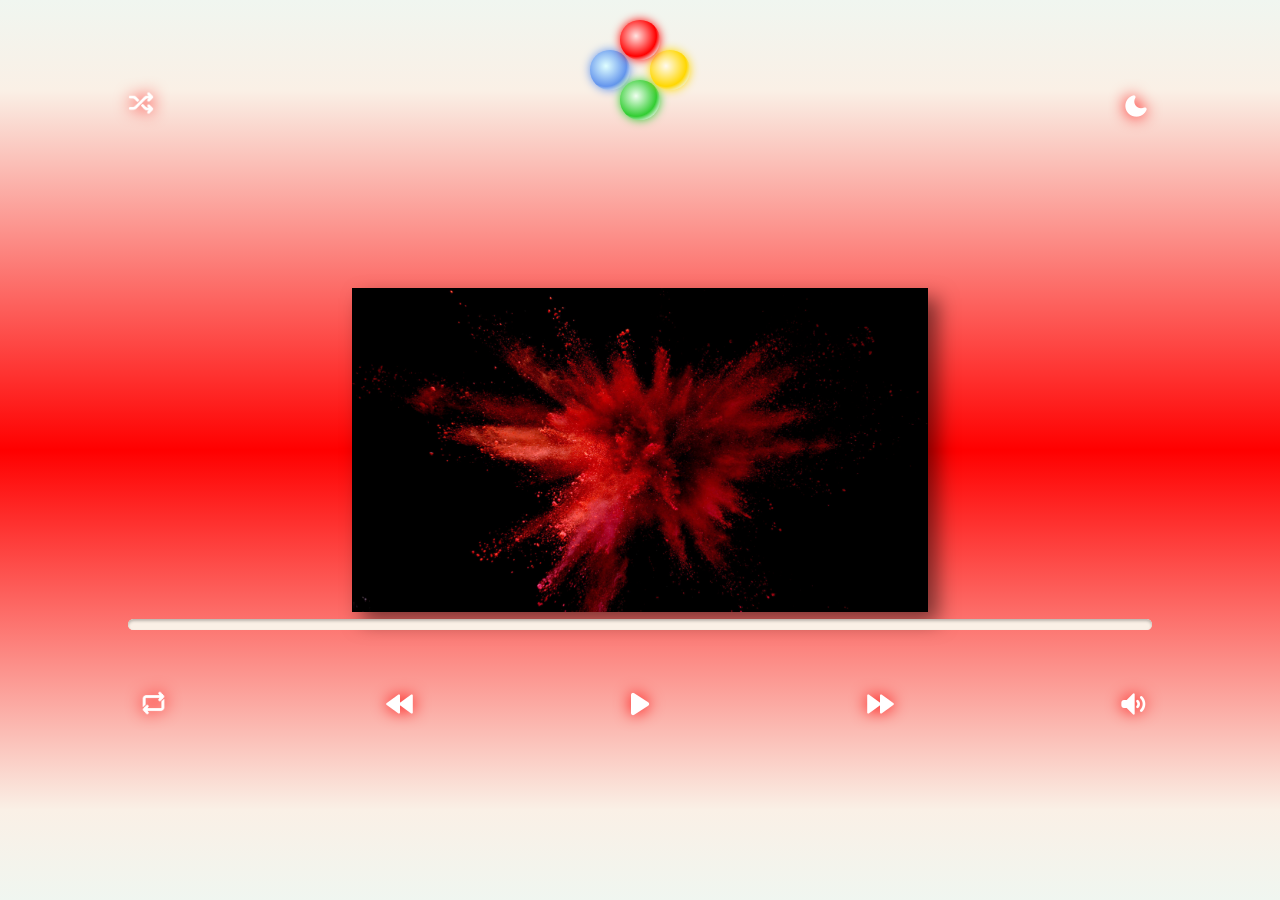
<file: im2320/assign_2/index.html>
<!DOCTYPE html>
  <!--
    The design of music albulm website is inspired by the movie "Inside Out".
    We try to live a happy life, but we can't always be happy. Some days just would be happy, and some days would be infinitely depressed.
    Feeling negative emotions doesn't mean one's getting worse. The important thing is to embrace and love yourself at every moment.
    It's okay to be depressed, it's okay to be angry.
    I hope this music album website helps its users to accept and take care of their feelings with music , loving every moment of themselves.
  -->

<html lang="en">

  <head>

    <meta charset="utf-8" name="viewport" content="width=device-width, initial-scale=1.0">
    <title>Interactive Media Assignment2 by Yeonsu Sim</title>
    <!-- I made a favicon with 4 music balls.   -->
    <link rel="icon" type="image/x-icon" href="./images/favicon-32x32.png">
    <link rel="stylesheet" href="style.css">
    <script src="playerControls.js" defer></script>

  </head>

  <body>
    <!-- 'background' div tag is for changing whole screen background image -->
    <div id="background">

      <!-- 
        When I heared musics of this album, I felt they're expressing different emotions each other.
        Therefore, I visualized each music with color by making music balls and adding some images of represent them.
        Each 'music ball' tag contains 5 datas for switching visual things of the website.
      -->
      <button id="blueBall" class="musicBall" type="button"
      data-color="cornflowerblue"
      data-gradient="linear-gradient(var(--col-02), var(--col-05) 10%, cornflowerblue, var(--col-05) 90%, var(--col-02))"
      data-src="https://thelongesthumstore.sgp1.cdn.digitaloceanspaces.com/IM-2250/p-hase_Leapt.mp3"
      data-img="./images/blueImg.jpeg"
      data-progress="progress-blue"
      ></button> 
      <button id="greenBall" class="musicBall" type="button"
      data-color="limegreen"
      data-gradient="linear-gradient(var(--col-02), var(--col-05) 10%, limegreen, var(--col-05) 90%, var(--col-02))"
      data-src="https://thelongesthumstore.sgp1.cdn.digitaloceanspaces.com/IM-2250/p-hase_Dry-Down-feat-Ben-Snaath.mp3"
      data-img="./images/greenImg.jpeg"
      data-progress="progress-green"
      ></button>
      <button id="yellowBall" class="musicBall" type="button"
      data-color="gold"
      data-gradient="linear-gradient(var(--col-02), var(--col-05) 10%, gold, var(--col-05) 90%, var(--col-02))"
      data-src="https://thelongesthumstore.sgp1.cdn.digitaloceanspaces.com/IM-2250/p-hase_Water-Feature.mp3"
      data-img="./images/yellowImg.jpeg"
      data-progress="progress-yellow"
      ></button>
      <button id="redBall" class="musicBall" type="button"
        data-color="red"
        data-gradient="linear-gradient(var(--col-02), var(--col-05) 10%, red, var(--col-05) 90%, var(--col-02))"
        data-src="https://thelongesthumstore.sgp1.cdn.digitaloceanspaces.com/IM-2250/p-hase_Hes.mp3"
        data-img="./images/redImg.jpeg"
        data-progress="progress-red"
      ></button>

      <!-- 'blinder' div tag is for night swift function-->
      <div id="blinder">
        <!-- 'colorImage' img tag is for full screen function-->
        <img id="colorImage" src="./images/redImg.jpeg" alt="">
      </div>
      
      <!-- This element holds all of the media player -->
      <div class="audio-player-wrapper">
        <!-- This element holds the audio element and the overlay -->
        <div class="audio-element-wrapper">
          <!-- Audio element -->
          <audio id="audioElement" controls></audio>
        </div>

        <!-- this element holds all of the custom controls -->
        <div id="controlsWrapper" class="audio-controls-wrapper">

          <!-- Indicate current time of audio -->
          <progress id="progressBar" class="audio-progress-bar" value="0"></progress>

          <!-- Button for loop, one loop, and no loop function -->
          <button id="loopButton" class="audio-control-button"></button>
          <!-- Button for backward function -->
          <button id="backwardButton" class="audio-control-button"></button>
          <!-- Img for audio overlay -->
          <img id="audioPlayOverlay" src="./images/loadingBalls.png">
          <!-- Button for play and pause function -->
          <button id="playButton" class="audio-control-button"></button>
          <!-- Button for forward function -->
          <button id="forwardButton" class="audio-control-button"></button>
          <!-- Button for mute and numute function -->
          <button id="muteButton" class="audio-control-button"></button>
          <!-- Button for shuffle and unshuffle function -->
          <button id="shuffleButton" class="audio-control-button"></button>
          <!-- Button for night shift function -->
          <button id="nightShiftButton" class="audio-control-button"></button>

        </div>
        
      </div> 

    </div>
  </body>

</html>
</file>
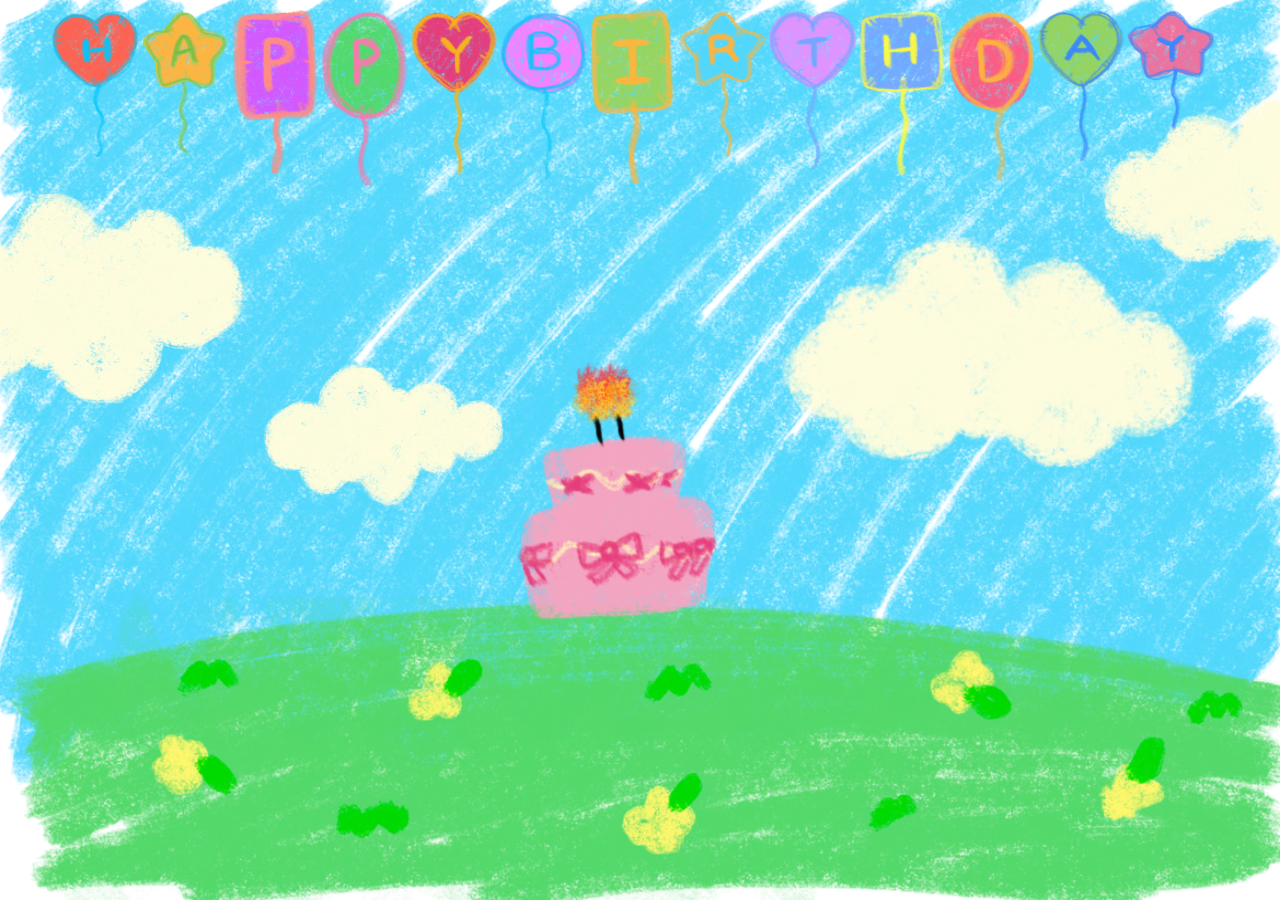
<file: im2320/assign_3/index.html>
<!DOCTYPE html>
<html lang="en">
<head>
    <meta charset="UTF-8">
    <meta name="viewport" content="width=device-width, initial-scale=1.0">
    <!-- I used "Dray" event to  -->
    <title>Happy Birthday! by Yeosu Sim</title>
    <link rel="icon" type="image/x-icon" href="./img/favicon.ico">
    <link rel="stylesheet" href="style.css">
    <script src="control.js" defer></script>
</head>
<body>
    <!-- background image -->
    <img id="background" src="./img/skyGround.png" draggable="false">

    <!-- balloon image -->
    <img class="balloon movable" id="heartH" src="./img/heartH.png">
    <img class="balloon movable" id="starA" src="./img/starA.png">
    <img class="balloon movable" id="squareP" src="./img/squareP.png">
    <img class="balloon movable" id="circleP" src="./img/circleP.png">
    <img class="balloon movable" id="heartY" src="./img/heartY.png">
    <img class="balloon movable" id="circleB" src="./img/circleB.png">
    <img class="balloon movable" id="squareI" src="./img/squareI.png">
    <img class="balloon movable" id="starR" src="./img/starR.png">
    <img class="balloon movable" id="heartT" src="./img/heartT.png">
    <img class="balloon movable" id="squareH" src="./img/squareH.png">
    <img class="balloon movable" id="circlrD" src="./img/circlrD.png">
    <img class="balloon movable" id="heartA" src="./img/heartA.png">
    <img class="balloon movable" id="starY" src="./img/starY.png">

    <!-- cloud image -->
    <img class="cloud movable" id="cloud1" src="./img/cloud1.png">
    <img class="cloud movable" id="cloud2" src="./img/cloud2.png">
    <img class="cloud movable" id="cloud3" src="./img/cloud3.png">
    <img class="cloud movable" id="cloud4" src="./img/cloud4.png">
    <img class="cake movable" id="cake" src="./img/cake.png">
</body>
</html>
</file>
<file: im2320/assign_2/style.css>
/*  Default set */
*{
  box-sizing: border-box;
  background-origin: border-box;
  margin: 0;
}

/* Basis for colour palette comes from 1bit Monitor Glow Palette by Polyducks */
/* https://lospec.com/palette-list/1bit-monitor-glow */
:root{
  --col-01:#222323;
  --col-02:#f0f6f0;
  --col-03:#5252ff;
  --col-04:#b6e878;
  --col-05:#faf0e6;
  --col-06:#6f6f6f;
  --border: 1px solid var(--col-02);
}

/* background set */
#background{
  display: flex;
  flex-direction: column;
  align-items: center;
  position: absolute;
  height: 100%;
  width: 100%;
  background-image: linear-gradient(var(--col-02), var(--col-05) 10%, var(--col-01), var(--col-05) 90%, var(--col-02));
  overflow: hidden;
}

/* audio player wrapper set */
.audio-player-wrapper{
  display: inline-flex;
  flex-direction: column;
  align-items: center;
  position: fixed;
  bottom: 20%;
  width: 50%;
}

/* becuase I want to overlay the play icon on the audio they need to be in their own wrapper */
.audio-element-wrapper{
  display: grid;
  grid-template-columns: 1fr;
  grid-template-rows: 1fr;
  padding: 5%;
}

/* night shift set */
#blinder{
  position: absolute;
  width: 100%;
  height: 100%;
  background-color: transparent;
  display: inline-flex;
  flex-direction: column;
  align-items: center;
  justify-content: center;
}

/* center image set */
#colorImage{
  z-index: 0;
  width: 45%;
  flex: inherit;
  filter: drop-shadow(10px 10px 10px rgba(0,0,0, 0.5));
  cursor: pointer;
}

/* becuase I want 'musicBall' buttons relatively to move in their own wrapper */
.musicBall{
  border: none;
  padding: 20px;
  position: absolute;
  margin: 10px;
  border-radius: 50%;
  cursor: pointer;
  margin-top: 40px;
}
/* 'var(--col-01)Ball' button set */
#redBall{
  /* 
    I choose radial gradent image starting with left corner,
    because I want it to be shown as three demensions.
  */
  background-image: radial-gradient(
    farthest-corner at 40% 40%,
    mistyrose,  red 60%, var(--col-02) 80%);

    /* drop shadow with it's color */
    filter: drop-shadow(0 0 0.3rem red);
}
#redBall:hover{
  background-image: radial-gradient(
    farthest-corner at 40% 40%,
    mistyrose, rgb(255, 91, 91) 60%, var(--col-02) 80%);
}
#redBall:active{
  transform: scale(1.5);
}
/* 'yellowBall' button set */
#yellowBall{
  background-image: radial-gradient(
    farthest-corner at 40% 40%,
    floralwhite, gold 60%, var(--col-02) 80%);
    filter: drop-shadow(0 0 0.3rem gold);
}
#yellowBall:hover {
  background-image: radial-gradient(
    farthest-corner at 40% 40%,
    floralwhite, rgb(255, 228, 78) 60%, var(--col-02) 80%);
}
#yellowBall:active{
  transform: scale(1.5);
}
/* 'greenBall' button set */
#greenBall{
  background-image: radial-gradient(
    farthest-corner at 40% 40%,
    honeydew, limegreen 60%, var(--col-02) 80%);
    filter: drop-shadow(0 0 0.3rem limegreen);
}
#greenBall:hover{
  background-image: radial-gradient(
    farthest-corner at 40% 40%,
    honeydew, rgb(80, 219, 80) 60%, var(--col-02) 80%);
}
#greenBall:active{
  transform: scale(1.5);
}
/* 'blueBall' button set */
#blueBall{
  background-image: radial-gradient(
  farthest-corner at 40% 40%,
  lightcyan, cornflowerblue 60%, var(--col-02) 80%);
  filter: drop-shadow(0 0 0.3rem cornflowerblue);
}
#blueBall:hover{
  background-image: radial-gradient(
  farthest-corner at 40% 40%,
  lightcyan, rgb(139, 175, 241) 60%, var(--col-02) 80%);
}
#blueBall:active{
  transform: scale(1.5);
}

/* margin set for music balls's movement */
.moveToFirst{
  z-index:4;
  margin-top: 20px;
  margin-left: 0px;
  margin-right: 0px;
  transition: all 1.5s ease-in-out;
}
.moveToSecond{
  z-index:3;
  margin-top: 50px;
  margin-left: 0px;
  margin-right: -60px;
  transition: all 1.5s ease-in-out;
}
.moveToThird{
  z-index:2;
  margin-top: 80px;
  margin-left: 0px;
  margin-right: 0px;
  transition: all 1.5s ease-in-out;
}
.moveToFourth{
  z-index:1;
  margin-top: 50px;
  margin-left: -60px;
  margin-right: 0px;
  transition: all 1.5s ease-in-out;
}

/* audio element set */
#audioElement{
  width: 100%;
  grid-column: 1/2;
  grid-row: 1/2;
}

/* audio overlay set */
#audioPlayOverlay{
  width: 2rem;
  height: 2rem;
  grid-column: 1/2;
  grid-row: 1/2;
  justify-self: center;
  align-self: center;
  opacity: 0.6;
  pointer-events: none;
  display: none;
}

/* audio control buttons's wrapper set */
.audio-controls-wrapper{
  display: inline-block;
  width: 80%;
  justify-content: center;
  /* I choose position fixed because I want they fixed bottom of the whole screen */
  position: fixed;
  bottom: 30%;
}
/* this overwrites the above display:flex - something which is then undone when the JS loads */
#controlsWrapper{
  display: none;
}

/* audio control buttons's default set */
.audio-control-button{
  width: 2rem;
  height: 2rem;
  padding: .1rem;
  border: none;
  cursor: pointer;  /* change mouse pointer to finger */
  background-repeat: none;
  background-color: transparent;
  border-radius: 20%;
}
.audio-control-button:hover{
  background-color: rgba(255, 255, 255, 0.2);
}
.audio-control-button:active{
  background-color: rgba(0, 0, 0, 0.1);
}

/* play pause button set */
#playButton{
  background-image: url('./icons/play.png');
  position: fixed;
  bottom: 20%;
  filter: drop-shadow(0 0 0.5rem var(--col-01));
}
/* backward button set */
#backwardButton{
  background-image: url('./icons/backward.png');
  position: fixed;
  bottom: 20%;
  left: 30%;
  filter: drop-shadow(0 0 0.5rem var(--col-01));
}
/* backward button set */
#forwardButton{
  background-image: url('./icons/forward.png');
  position: fixed;
  bottom: 20%;
  right: 30%;
  filter: drop-shadow(0 0 0.5rem var(--col-01));
}
/* loop one-loop no-loop button set */
#loopButton{
  background-size: 1.6rem;
  width: 1.6rem;
  height: 1.6rem;
  background-image: url('./icons/loop.png');
  position: fixed;
  bottom: 20.5%;
  left: 11%;
  filter: drop-shadow(0 0 0.5rem var(--col-01));
}
/* mute unmute button set */
#muteButton{
  background-image: url('./icons/mute.png');
  position: fixed;
  bottom: 20%;
  right: 10%;
  filter: drop-shadow(0 0 0.5rem var(--col-01));
}
/* shuffle unshuffle button set */
#shuffleButton{
  background-image: url('./icons/shuffle.png');
  position: fixed;
  background-size: 1.6rem;
  width: 1.6rem;
  height: 1.6rem;
  top: 10%;
  left: 10%;
  filter: drop-shadow(0 0 0.5rem var(--col-01));
}
/* night shift button set */
#nightShiftButton{
  background-image: url('./icons/moon.png');
  position: fixed;
  top: 10%;
  right: 10%;
  filter: drop-shadow(0 0 0.5rem var(--col-01));
}

/* audio progress bar's default set */
.audio-progress-bar{
  -webkit-appearance: none;
  -moz-appearance: none;
  appearance: none;
  border: none;
  height: 0.7rem;
  width: 100%;
  cursor: pointer;
  background-color: var(--col-05);
  box-shadow: 0 1px 2px var(--col-06) outset;
  border-radius: 20px;
}
.audio-progress-bar:hover{
  transform: scaleY(1.3);  /* raise progress bar height */
}
/* audio progress bar set */
::-webkit-progress-bar {
  background-color: var(--col-05);
  box-shadow: 0 1px 2px var(--col-06) inset;
  border-radius: 20px;
  box-shadow: 0 2px 3px rgba(0, 0, 0, 0.25) inset;  
}
::-moz-progress-bar {
  background-color: var(--col-05);
  box-shadow: 0 1px 2px var(--col-06) inset;
  border-radius: 20px;
  box-shadow: 0 2px 3px rgba(0, 0, 0, 0.25) inset;  
}
::-webkit-progress-value {
  background: linear-gradient(90deg,var(--col-01), transparent 85%), linear-gradient(90deg, var(--col-05), var(--col-01));
  box-shadow: 0 2px 3px rgba(0, 0, 0, 0.25) outset;  
  border-radius: 20px;
}
::-moz-progress-bar {
  background: linear-gradient(90deg,var(--col-01), transparent 85%), linear-gradient(90deg, var(--col-05), var(--col-01));
  box-shadow: 0 2px 3px rgba(0, 0, 0, 0.25) outset;  
  border-radius: 20px;
}
/* audio progress value set */
.progress-red::-webkit-progress-value{
  background-image: linear-gradient(var(--col-05) 5%, red ,var(--col-05) 95%);
}
.progress-yellow::-webkit-progress-value{
  background-image: linear-gradient(var(--col-05) 5%,gold ,var(--col-05) 95%);
}
.progress-green::-webkit-progress-value{
  background-image: linear-gradient(var(--col-05) 5%,limegreen ,var(--col-05) 95%);
}
.progress-blue::-webkit-progress-value{
  background-image: linear-gradient(var(--col-05) 5%,cornflowerblue ,var(--col-05) 95%);
}
.progress-red::-moz-progress-value{
  background-image: linear-gradient(var(--col-05) 5%, red ,var(--col-05) 95%);
}
.progress-yellow::-moz-progress-value{
  background-image: linear-gradient(var(--col-05) 5%,gold ,var(--col-05) 95%);
}
.progress-green::-moz-progress-value{
  background-image: linear-gradient(var(--col-05) 5%,limegreen ,var(--col-05) 95%);
}
.progress-blue::-moz-progress-value{
  background-image: linear-gradient(var(--col-05) 5%,cornflowerblue ,var(--col-05) 95%);
}

/* .timeline-loading{
  background-image: -moz-repeating-linear-gradient(45deg, var(--col-03) 0% 2%, transparent 2% 4%, var(--col-01) 4%);
  background-size: 200% 100%;
  animation: loadingAnimation 4s ease-in-out double;
}

@keyframes loadingAnimation {
  100%{
    background-position: 50% 0%;
  }
} */
</file>
<file: im2320/assign_3/style.css>
/*  Default set */
*{
    box-sizing: border-box;
    background-origin: border-box;
    margin: 0;
}

img {
    position:absolute;
    cursor: grab;  /* To encourage users to drag images */
}

#background {
    position:absolute;
    width:100%;
    height:100%;
    z-index:-1;
    cursor: default;  /* Let users know that the background image doesn't have any functionality */
}

/* set default size */
.balloon {
    position:absolute;
    width:7%;
    animation: swing 1.5s infinite alternate;
}

/* set default size and position */
#cloud1 {
    width:30%;
    left:-10%;
    top:20%;
}
#cloud2 {
    width:20%;
    left:20%;
    top:40%;
}
#cloud3 {
    width:25%;
    right:-10%;
    top:10%;
}
#cloud4 {
    width:35%;
    right:5%;
    top:25%;
}
#cake {
    width:15%;
    left:40%;
    bottom:30%;
}

/* For rich visual change */
@keyframes swing {
    0% {
        transform: rotate(-10deg);
    }
    100% {
        transform: rotate(10deg);
    }
}
</file>
